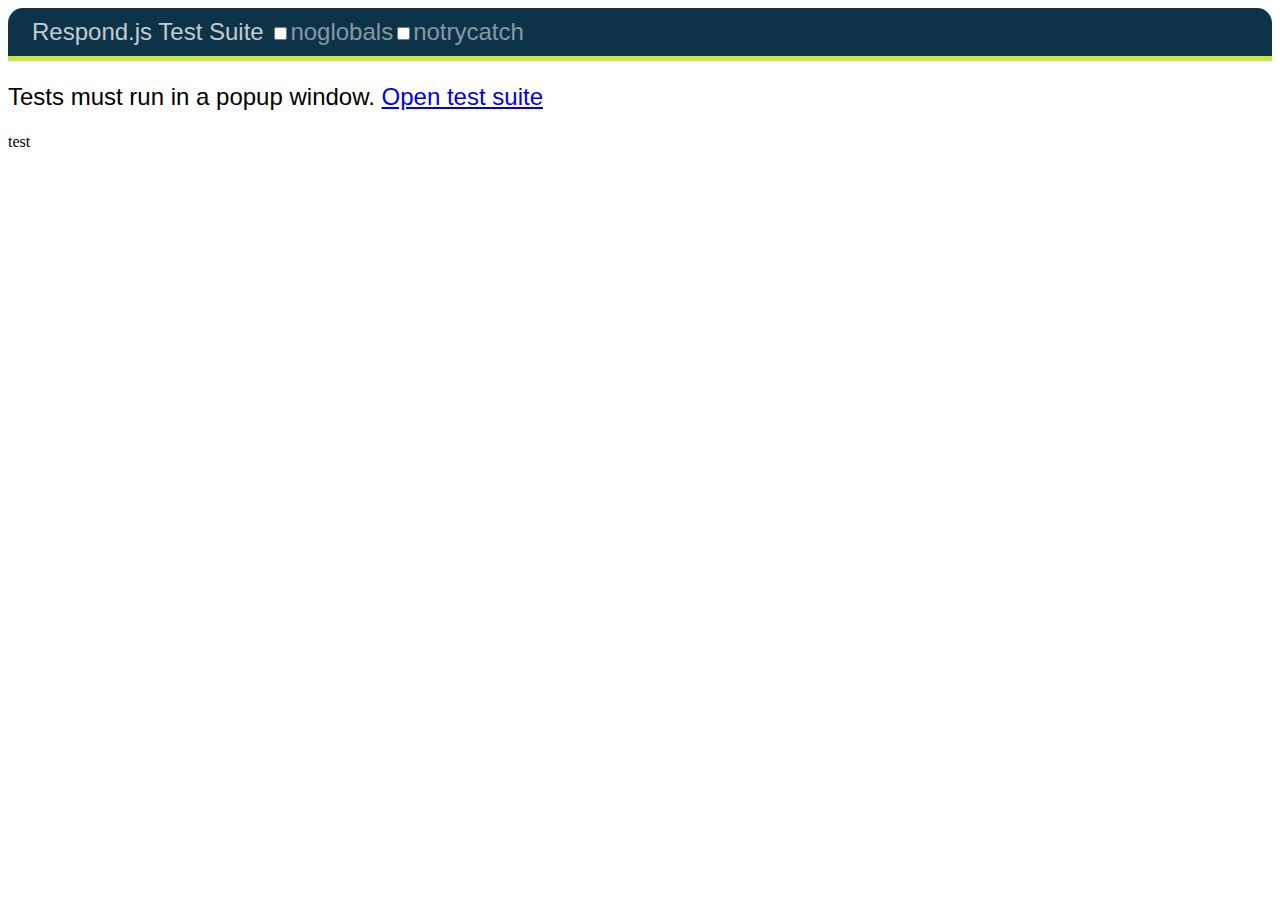
<file: assets/js/respond/test/unit/index.html>
<!DOCTYPE html>
<html>
<head>
	<meta charset="utf-8" />
	<title>Respond.js Test Suite</title>
	<link rel="stylesheet" href="qunit/qunit.css" media="screen">
	<script src="qunit/qunit.js"></script>
	<link href="test.css" rel="stylesheet" />
	<link href="test2.css" media="screen and (min-width: 1200px)" rel="stylesheet" />
	<link href="test3.css" media="screen and (min-width: 87.5em)" rel="stylesheet" />
	<script src="../../respond.src.js"></script>
	<script src="tests.js"></script>

</head>
<body>
	<h1 id="qunit-header">Respond.js Test Suite</h1>
	<h2 id="qunit-banner"></h2>
	<div id="qunit-testrunner-toolbar"></div>
	<h2 id="qunit-userAgent"></h2>
	<ol id="qunit-tests"></ol>
	
	<!-- tests must run in new window -->
	<div id="launcher"></div>
	
	<!-- elem for applying css via queries -->
	<div id="testelem" class="foo">test</div>
	
</body>
</html>
</file>
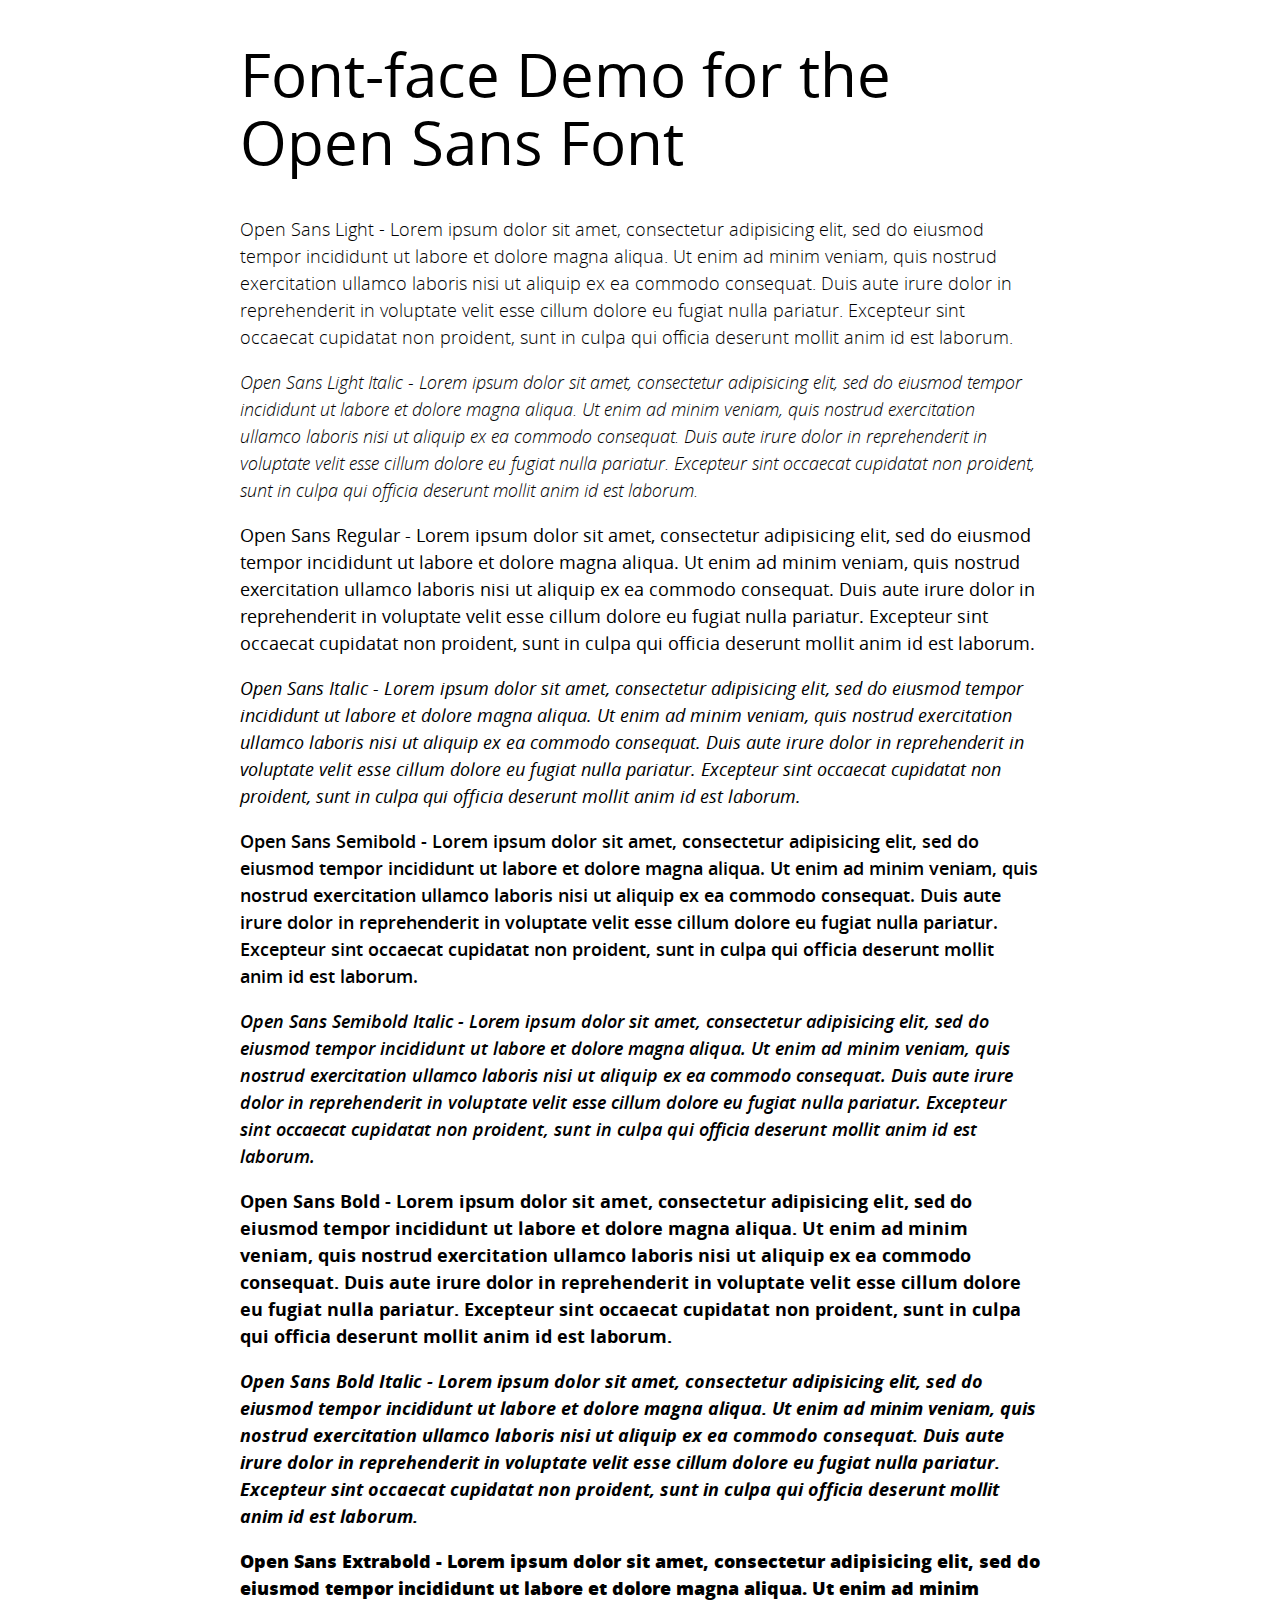
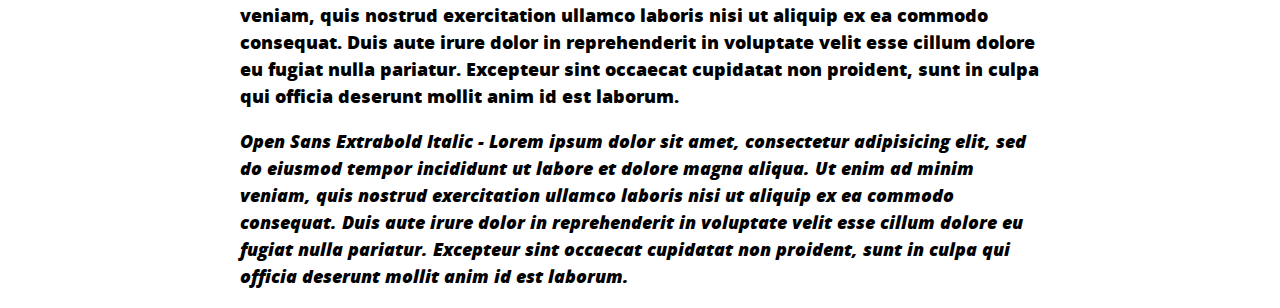
<file: fonts/open-sans/demo.html>
<!DOCTYPE html PUBLIC "-//W3C//DTD XHTML 1.0 Strict//EN"
	"http://www.w3.org/TR/xhtml1/DTD/xhtml1-strict.dtd">

<html xmlns="http://www.w3.org/1999/xhtml" xml:lang="en" lang="en">
<head>
	<meta http-equiv="Content-Type" content="text/html; charset=utf-8"/>

	<title>Font Face Demo</title>
	<link rel="stylesheet" href="stylesheet.css" type="text/css" charset="utf-8">
	<style type="text/css" media="screen">
		h1.fontface {font: 60px/68px 'OpenSansRegular', Arial, sans-serif;letter-spacing: 0;}

		p.style1 {font: 18px/27px 'OpenSansLight', Arial, sans-serif;}
		p.style2 {font: 18px/27px 'OpenSansLightItalic', Arial, sans-serif;}
		p.style3 {font: 18px/27px 'OpenSansRegular', Arial, sans-serif;}
		p.style4 {font: 18px/27px 'OpenSansItalic', Arial, sans-serif;}
		p.style5 {font: 18px/27px 'OpenSansSemibold', Arial, sans-serif;}
		p.style6 {font: 18px/27px 'OpenSansSemiboldItalic', Arial, sans-serif;}
		p.style7 {font: 18px/27px 'OpenSansBold', Arial, sans-serif;}
		p.style8 {font: 18px/27px 'OpenSansBoldItalic', Arial, sans-serif;}
		p.style9 {font: 18px/27px 'OpenSansExtrabold', Arial, sans-serif;}
		p.style10 {font: 18px/27px 'OpenSansExtraboldItalic', Arial, sans-serif;}
		
		#container {
			width: 800px;
			margin-left: auto;
			margin-right: auto;
		}
	</style>
</head>

<body>
	<div id="container">
		<h1 class="fontface">Font-face Demo for the Open Sans Font</h1>
	
	 

	<p class="style1">Open Sans Light - Lorem ipsum dolor sit amet, consectetur adipisicing elit, sed do eiusmod tempor incididunt ut labore et dolore magna aliqua. Ut enim ad minim veniam, quis nostrud exercitation ullamco laboris nisi ut aliquip ex ea commodo consequat. Duis aute irure dolor in reprehenderit in voluptate velit esse cillum dolore eu fugiat nulla pariatur. Excepteur sint occaecat cupidatat non proident, sunt in culpa qui officia deserunt mollit anim id est laborum.</p>

	 

	<p class="style2">Open Sans Light Italic - Lorem ipsum dolor sit amet, consectetur adipisicing elit, sed do eiusmod tempor incididunt ut labore et dolore magna aliqua. Ut enim ad minim veniam, quis nostrud exercitation ullamco laboris nisi ut aliquip ex ea commodo consequat. Duis aute irure dolor in reprehenderit in voluptate velit esse cillum dolore eu fugiat nulla pariatur. Excepteur sint occaecat cupidatat non proident, sunt in culpa qui officia deserunt mollit anim id est laborum.</p>

	 

	<p class="style3">Open Sans Regular - Lorem ipsum dolor sit amet, consectetur adipisicing elit, sed do eiusmod tempor incididunt ut labore et dolore magna aliqua. Ut enim ad minim veniam, quis nostrud exercitation ullamco laboris nisi ut aliquip ex ea commodo consequat. Duis aute irure dolor in reprehenderit in voluptate velit esse cillum dolore eu fugiat nulla pariatur. Excepteur sint occaecat cupidatat non proident, sunt in culpa qui officia deserunt mollit anim id est laborum.</p>

	 

	<p class="style4">Open Sans Italic - Lorem ipsum dolor sit amet, consectetur adipisicing elit, sed do eiusmod tempor incididunt ut labore et dolore magna aliqua. Ut enim ad minim veniam, quis nostrud exercitation ullamco laboris nisi ut aliquip ex ea commodo consequat. Duis aute irure dolor in reprehenderit in voluptate velit esse cillum dolore eu fugiat nulla pariatur. Excepteur sint occaecat cupidatat non proident, sunt in culpa qui officia deserunt mollit anim id est laborum.</p>

	 

	<p class="style5">Open Sans Semibold - Lorem ipsum dolor sit amet, consectetur adipisicing elit, sed do eiusmod tempor incididunt ut labore et dolore magna aliqua. Ut enim ad minim veniam, quis nostrud exercitation ullamco laboris nisi ut aliquip ex ea commodo consequat. Duis aute irure dolor in reprehenderit in voluptate velit esse cillum dolore eu fugiat nulla pariatur. Excepteur sint occaecat cupidatat non proident, sunt in culpa qui officia deserunt mollit anim id est laborum.</p>

	 

	<p class="style6">Open Sans Semibold Italic - Lorem ipsum dolor sit amet, consectetur adipisicing elit, sed do eiusmod tempor incididunt ut labore et dolore magna aliqua. Ut enim ad minim veniam, quis nostrud exercitation ullamco laboris nisi ut aliquip ex ea commodo consequat. Duis aute irure dolor in reprehenderit in voluptate velit esse cillum dolore eu fugiat nulla pariatur. Excepteur sint occaecat cupidatat non proident, sunt in culpa qui officia deserunt mollit anim id est laborum.</p>

	 

	<p class="style7">Open Sans Bold - Lorem ipsum dolor sit amet, consectetur adipisicing elit, sed do eiusmod tempor incididunt ut labore et dolore magna aliqua. Ut enim ad minim veniam, quis nostrud exercitation ullamco laboris nisi ut aliquip ex ea commodo consequat. Duis aute irure dolor in reprehenderit in voluptate velit esse cillum dolore eu fugiat nulla pariatur. Excepteur sint occaecat cupidatat non proident, sunt in culpa qui officia deserunt mollit anim id est laborum.</p>

	 

	<p class="style8">Open Sans Bold Italic - Lorem ipsum dolor sit amet, consectetur adipisicing elit, sed do eiusmod tempor incididunt ut labore et dolore magna aliqua. Ut enim ad minim veniam, quis nostrud exercitation ullamco laboris nisi ut aliquip ex ea commodo consequat. Duis aute irure dolor in reprehenderit in voluptate velit esse cillum dolore eu fugiat nulla pariatur. Excepteur sint occaecat cupidatat non proident, sunt in culpa qui officia deserunt mollit anim id est laborum.</p>

	 

	<p class="style9">Open Sans Extrabold - Lorem ipsum dolor sit amet, consectetur adipisicing elit, sed do eiusmod tempor incididunt ut labore et dolore magna aliqua. Ut enim ad minim veniam, quis nostrud exercitation ullamco laboris nisi ut aliquip ex ea commodo consequat. Duis aute irure dolor in reprehenderit in voluptate velit esse cillum dolore eu fugiat nulla pariatur. Excepteur sint occaecat cupidatat non proident, sunt in culpa qui officia deserunt mollit anim id est laborum.</p>

	 

	<p class="style10">Open Sans Extrabold Italic - Lorem ipsum dolor sit amet, consectetur adipisicing elit, sed do eiusmod tempor incididunt ut labore et dolore magna aliqua. Ut enim ad minim veniam, quis nostrud exercitation ullamco laboris nisi ut aliquip ex ea commodo consequat. Duis aute irure dolor in reprehenderit in voluptate velit esse cillum dolore eu fugiat nulla pariatur. Excepteur sint occaecat cupidatat non proident, sunt in culpa qui officia deserunt mollit anim id est laborum.</p>

		</div>
</body>
</html>
</file>
<file: assets/js/respond/test/unit/test.css>
.launcher #qunit-testrunner-toolbar,
.launcher #qunit-userAgent,
.launcher #qunit-tests,
.launcher #qunit-testresult {
	display: none;
}
.launcher #launcher {

	font: 1.5em/1 bold Helvetica, sans-serif;
}

#testelem {
	width: 50px;
	display: block;
}

/* a style like this should never apply in IE. If it does, tests will fail */
@media screen and (view-mode: minimized) {
	#testelem {
		width: 10px !important;
	}
}

/*styles for 480px and up - media type purposely left out here to test that in the process */
@media (min-width: 480px) {
	#testelem {
		width: 150px;
	}
	#testelem[class=foo] {
		height: 200px;
	}
}

/*styles for 500px and under*/
@media screen and (max-width: 460px) {
	#testelem {
		height: 150px;
	}
}

/* testing em unit support - 33em should be 528px and 35em should be 560px in IE with default font settings */
@media screen and (min-width: 33em) and (max-width: 35em) {
	#testelem {
		width: 12px;
	}
}



/*styles for 620px and up */
@media only screen and (min-width: 620px) {
	#testelem {
		width: 250px;
	}
}


/*styles for 760px and up */
@media only print, only screen and (min-width: 760px) {
	#testelem {
		width: 350px;
	}
}


/*styles for print that shouldn't apply */
@media only print and (min-width: 800px) {
	#testelem {
		width: 500px;
	}
}
</file>
<file: assets/js/respond/test/unit/test2.css>
/* this stylesheet was referenced via a link that had a media attr defined
it should only apply on window > 1200px */
#testelem {
	width: 16px;
}
</file>
<file: assets/js/respond/test/unit/test3.css>
/* this stylesheet was referenced via a link that had a media attr defined
it should only apply on screen > 87.5em (1400px) */
#testelem {
	width: 25px;
}
</file>
<file: fonts/open-sans/stylesheet.css>
/*Generated by Font Squirrel (http://www.fontsquirrel.com) on November 30, 2012 02:27:38 PM America/New_York*/
@font-face
{
	font-family: OpenSansLight;
	src: url('OpenSans-Light-webfont.eot');
	src: url('OpenSans-Light-webfont.eot?#iefix') format('embedded-opentype'), url('OpenSans-Light-webfont.woff') format('woff'), url('OpenSans-Light-webfont.ttf') format('truetype'), url('OpenSans-Light-webfont.svg#OpenSansLight') format('svg');
	font-weight: normal;
	font-style: normal;
}
@font-face
{
	font-family: OpenSansLightItalic;
	src: url('OpenSans-LightItalic-webfont.eot');
	src: url('OpenSans-LightItalic-webfont.eot?#iefix') format('embedded-opentype'), url('OpenSans-LightItalic-webfont.woff') format('woff'), url('OpenSans-LightItalic-webfont.ttf') format('truetype'), url('OpenSans-LightItalic-webfont.svg#OpenSansLightItalic') format('svg');
	font-weight: normal;
	font-style: normal;
}
@font-face
{
	font-family: OpenSansRegular;
	src: url('OpenSans-Regular-webfont.eot');
	src: url('OpenSans-Regular-webfont.eot?#iefix') format('embedded-opentype'), url('OpenSans-Regular-webfont.woff') format('woff'), url('OpenSans-Regular-webfont.ttf') format('truetype'), url('OpenSans-Regular-webfont.svg#OpenSansRegular') format('svg');
	font-weight: normal;
	font-style: normal;
}
@font-face
{
	font-family: OpenSansItalic;
	src: url('OpenSans-Italic-webfont.eot');
	src: url('OpenSans-Italic-webfont.eot?#iefix') format('embedded-opentype'), url('OpenSans-Italic-webfont.woff') format('woff'), url('OpenSans-Italic-webfont.ttf') format('truetype'), url('OpenSans-Italic-webfont.svg#OpenSansItalic') format('svg');
	font-weight: normal;
	font-style: normal;
}
@font-face
{
	font-family: OpenSansSemibold;
	src: url('OpenSans-Semibold-webfont.eot');
	src: url('OpenSans-Semibold-webfont.eot?#iefix') format('embedded-opentype'), url('OpenSans-Semibold-webfont.woff') format('woff'), url('OpenSans-Semibold-webfont.ttf') format('truetype'), url('OpenSans-Semibold-webfont.svg#OpenSansSemibold') format('svg');
	font-weight: normal;
	font-style: normal;
}
@font-face
{
	font-family: OpenSansSemiboldItalic;
	src: url('OpenSans-SemiboldItalic-webfont.eot');
	src: url('OpenSans-SemiboldItalic-webfont.eot?#iefix') format('embedded-opentype'), url('OpenSans-SemiboldItalic-webfont.woff') format('woff'), url('OpenSans-SemiboldItalic-webfont.ttf') format('truetype'), url('OpenSans-SemiboldItalic-webfont.svg#OpenSansSemiboldItalic') format('svg');
	font-weight: normal;
	font-style: normal;
}
@font-face
{
	font-family: OpenSansBold;
	src: url('OpenSans-Bold-webfont.eot');
	src: url('OpenSans-Bold-webfont.eot?#iefix') format('embedded-opentype'), url('OpenSans-Bold-webfont.woff') format('woff'), url('OpenSans-Bold-webfont.ttf') format('truetype'), url('OpenSans-Bold-webfont.svg#OpenSansBold') format('svg');
	font-weight: normal;
	font-style: normal;
}
@font-face
{
	font-family: OpenSansBoldItalic;
	src: url('OpenSans-BoldItalic-webfont.eot');
	src: url('OpenSans-BoldItalic-webfont.eot?#iefix') format('embedded-opentype'), url('OpenSans-BoldItalic-webfont.woff') format('woff'), url('OpenSans-BoldItalic-webfont.ttf') format('truetype'), url('OpenSans-BoldItalic-webfont.svg#OpenSansBoldItalic') format('svg');
	font-weight: normal;
	font-style: normal;
}
@font-face
{
	font-family: OpenSansExtrabold;
	src: url('OpenSans-ExtraBold-webfont.eot');
	src: url('OpenSans-ExtraBold-webfont.eot?#iefix') format('embedded-opentype'), url('OpenSans-ExtraBold-webfont.woff') format('woff'), url('OpenSans-ExtraBold-webfont.ttf') format('truetype'), url('OpenSans-ExtraBold-webfont.svg#OpenSansExtrabold') format('svg');
	font-weight: normal;
	font-style: normal;
}
@font-face
{
	font-family: OpenSansExtraboldItalic;
	src: url('OpenSans-ExtraBoldItalic-webfont.eot');
	src: url('OpenSans-ExtraBoldItalic-webfont.eot?#iefix') format('embedded-opentype'), url('OpenSans-ExtraBoldItalic-webfont.woff') format('woff'), url('OpenSans-ExtraBoldItalic-webfont.ttf') format('truetype'), url('OpenSans-ExtraBoldItalic-webfont.svg#OpenSansExtraboldItalic') format('svg');
	font-weight: normal;
	font-style: normal;
}
</file>
<file: assets/js/respond/test/unit/qunit/qunit.css>
/**
 * QUnit v1.3.0pre - A JavaScript Unit Testing Framework
 *
 * http://docs.jquery.com/QUnit
 *
 * Copyright (c) 2011 John Resig, Jörn Zaefferer
 * Dual licensed under the MIT (MIT-LICENSE.txt)
 * or GPL (GPL-LICENSE.txt) licenses.
 */

/** Font Family and Sizes */

#qunit-tests, #qunit-header, #qunit-banner, #qunit-testrunner-toolbar, #qunit-userAgent, #qunit-testresult {
	font-family: "Helvetica Neue Light", "HelveticaNeue-Light", "Helvetica Neue", Calibri, Helvetica, Arial, sans-serif;
}

#qunit-testrunner-toolbar, #qunit-userAgent, #qunit-testresult, #qunit-tests li { font-size: small; }
#qunit-tests { font-size: smaller; }


/** Resets */

#qunit-tests, #qunit-tests ol, #qunit-header, #qunit-banner, #qunit-userAgent, #qunit-testresult {
	margin: 0;
	padding: 0;
}


/** Header */

#qunit-header {
	padding: 0.5em 0 0.5em 1em;

	color: #8699a4;
	background-color: #0d3349;

	font-size: 1.5em;
	line-height: 1em;
	font-weight: normal;

	border-radius: 15px 15px 0 0;
	-moz-border-radius: 15px 15px 0 0;
	-webkit-border-top-right-radius: 15px;
	-webkit-border-top-left-radius: 15px;
}

#qunit-header a {
	text-decoration: none;
	color: #c2ccd1;
}

#qunit-header a:hover,
#qunit-header a:focus {
	color: #fff;
}

#qunit-banner {
	height: 5px;
}

#qunit-testrunner-toolbar {
	padding: 0.5em 0 0.5em 2em;
	color: #5E740B;
	background-color: #eee;
}

#qunit-userAgent {
	padding: 0.5em 0 0.5em 2.5em;
	background-color: #2b81af;
	color: #fff;
	text-shadow: rgba(0, 0, 0, 0.5) 2px 2px 1px;
}


/** Tests: Pass/Fail */

#qunit-tests {
	list-style-position: inside;
}

#qunit-tests li {
	padding: 0.4em 0.5em 0.4em 2.5em;
	border-bottom: 1px solid #fff;
	list-style-position: inside;
}

#qunit-tests.hidepass li.pass, #qunit-tests.hidepass li.running  {
	display: none;
}

#qunit-tests li strong {
	cursor: pointer;
}

#qunit-tests li a {
	padding: 0.5em;
	color: #c2ccd1;
	text-decoration: none;
}
#qunit-tests li a:hover,
#qunit-tests li a:focus {
	color: #000;
}

#qunit-tests ol {
	margin-top: 0.5em;
	padding: 0.5em;

	background-color: #fff;

	border-radius: 15px;
	-moz-border-radius: 15px;
	-webkit-border-radius: 15px;

	box-shadow: inset 0px 2px 13px #999;
	-moz-box-shadow: inset 0px 2px 13px #999;
	-webkit-box-shadow: inset 0px 2px 13px #999;
}

#qunit-tests table {
	border-collapse: collapse;
	margin-top: .2em;
}

#qunit-tests th {
	text-align: right;
	vertical-align: top;
	padding: 0 .5em 0 0;
}

#qunit-tests td {
	vertical-align: top;
}

#qunit-tests pre {
	margin: 0;
	white-space: pre-wrap;
	word-wrap: break-word;
}

#qunit-tests del {
	background-color: #e0f2be;
	color: #374e0c;
	text-decoration: none;
}

#qunit-tests ins {
	background-color: #ffcaca;
	color: #500;
	text-decoration: none;
}

/*** Test Counts */

#qunit-tests b.counts                       { color: black; }
#qunit-tests b.passed                       { color: #5E740B; }
#qunit-tests b.failed                       { color: #710909; }

#qunit-tests li li {
	margin: 0.5em;
	padding: 0.4em 0.5em 0.4em 0.5em;
	background-color: #fff;
	border-bottom: none;
	list-style-position: inside;
}

/*** Passing Styles */

#qunit-tests li li.pass {
	color: #5E740B;
	background-color: #fff;
	border-left: 26px solid #C6E746;
}

#qunit-tests .pass                          { color: #528CE0; background-color: #D2E0E6; }
#qunit-tests .pass .test-name               { color: #366097; }

#qunit-tests .pass .test-actual,
#qunit-tests .pass .test-expected           { color: #999999; }

#qunit-banner.qunit-pass                    { background-color: #C6E746; }

/*** Failing Styles */

#qunit-tests li li.fail {
	color: #710909;
	background-color: #fff;
	border-left: 26px solid #EE5757;
	white-space: pre;
}

#qunit-tests > li:last-child {
	border-radius: 0 0 15px 15px;
	-moz-border-radius: 0 0 15px 15px;
	-webkit-border-bottom-right-radius: 15px;
	-webkit-border-bottom-left-radius: 15px;
}

#qunit-tests .fail                          { color: #000000; background-color: #EE5757; }
#qunit-tests .fail .test-name,
#qunit-tests .fail .module-name             { color: #000000; }

#qunit-tests .fail .test-actual             { color: #EE5757; }
#qunit-tests .fail .test-expected           { color: green;   }

#qunit-banner.qunit-fail                    { background-color: #EE5757; }


/** Result */

#qunit-testresult {
	padding: 0.5em 0.5em 0.5em 2.5em;

	color: #2b81af;
	background-color: #D2E0E6;

	border-bottom: 1px solid white;
}

/** Fixture */

#qunit-fixture {
	position: absolute;
	top: -10000px;
	left: -10000px;
}
</file>
